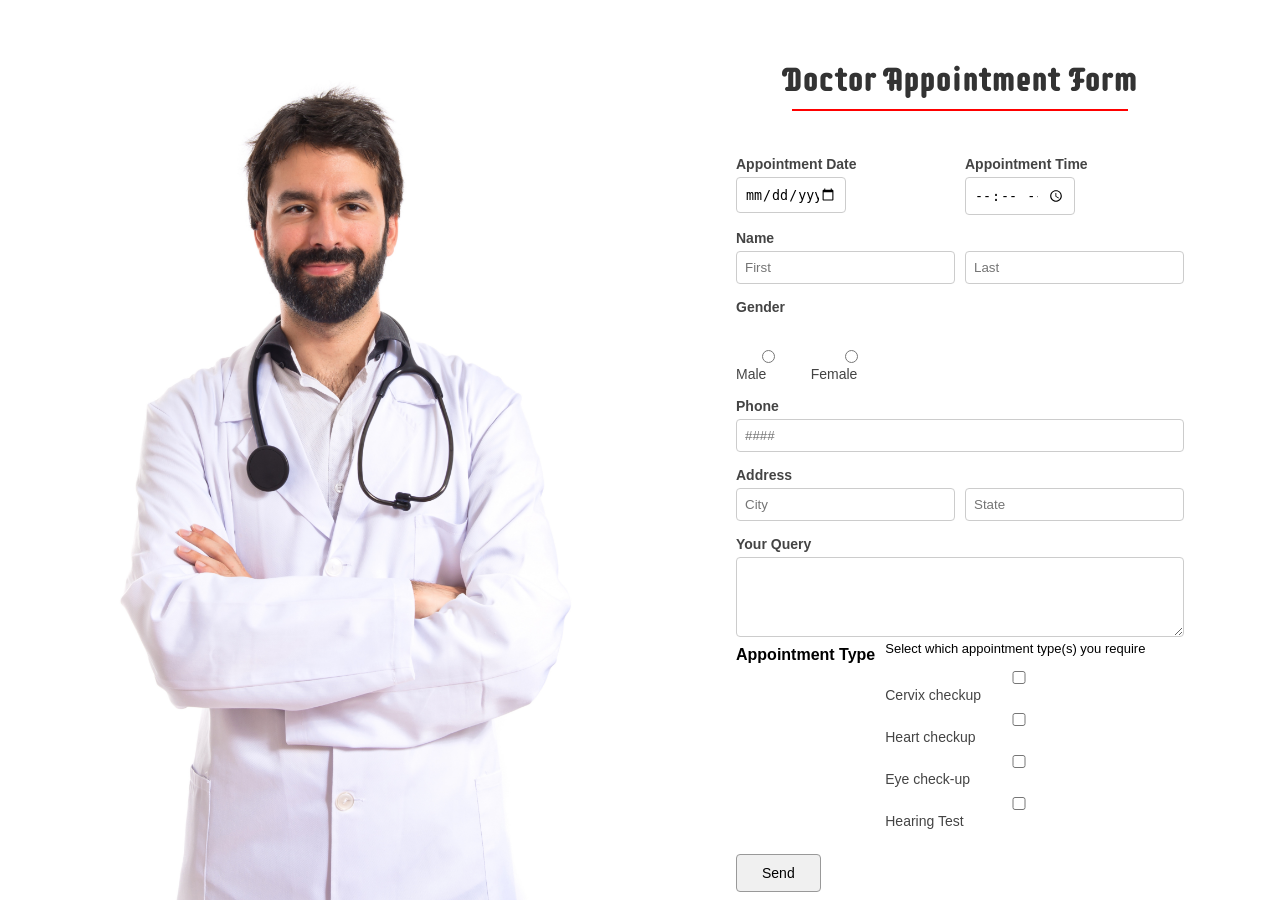
<file: task-2/index.html>
<!DOCTYPE html>
<html lang="en">
<head>
    <meta charset="UTF-8">
    <meta name="viewport" content="width=device-width, initial-scale=1.0">
    <title>Doctor Appointment Form</title>
    <link rel="preconnect" href="https://fonts.googleapis.com">
<link rel="preconnect" href="https://fonts.gstatic.com" crossorigin>
<link href="https://fonts.googleapis.com/css2?family=Supermercado+One&display=swap" rel="stylesheet">
    <link rel="stylesheet" href="style.css">
</head>
<body>

<div class="container">
    <div class="left">
        <img src="/task-2/doctor-with-his-arms-crossed-white-background.jpg" alt="Doctor with arms crossed">
    </div>

    <div class="right">
        <h1 class="fonts">Doctor Appointment Form</h1>
        <hr>
        
        <form action="#" method="post">
            <div class="row">
                <div style="width: 50%;">
                    <label for="app-date">Appointment Date</label>
                    <input type="date" id="app-date" name="appointment_date">
                </div>
                <div style="width: 50%;">
                    <label for="app-time">Appointment Time</label>
                    <input type="time" id="app-time" name="appointment_time">
                </div>
            </div>

            <label for="name">Name</label>
            <div class="row">
                <input type="text" id="fname" name="firstname" placeholder="First">
                <input type="text" id="lname" name="lastname" placeholder="Last">
            </div>

            <label>Gender</label>
            <div class="checkbox-group">
                <label><input type="radio" name="gender" value="male"> Male</label>
                <label><input type="radio" name="gender" value="female"> Female</label>
            </div>

            <label for="phone">Phone</label>
            <input type="tel" id="phone" name="phone" placeholder="####">

            <label for="address">Address</label>
            <div class="row">
                <input type="text" id="city" name="city" placeholder="City">
                <input type="text" id="state" name="state" placeholder="State">
            </div>

            <label for="query">Your Query</label>
            <textarea id="query" name="query"></textarea>

            <div class="appointment-type-label">
                <span>Appointment Type</span>
                <div class="checkboxes">
                    <p style="margin: 0 0 5px 0; font-size: 13px;">Select which appointment type(s) you require</p>
                    <label><input type="checkbox" name="type" value="cervix"> Cervix checkup</label>
                    <label><input type="checkbox" name="type" value="heart"> Heart checkup</label>
                    <label><input type="checkbox" name="type" value="eye"> Eye check-up</label>
                    <label><input type="checkbox" name="type" value="hearing"> Hearing Test</label>
                </div>
            </div>

            <button type="submit">Send</button>
        </form>
    </div>
</div>

</body>
</html>
</file>
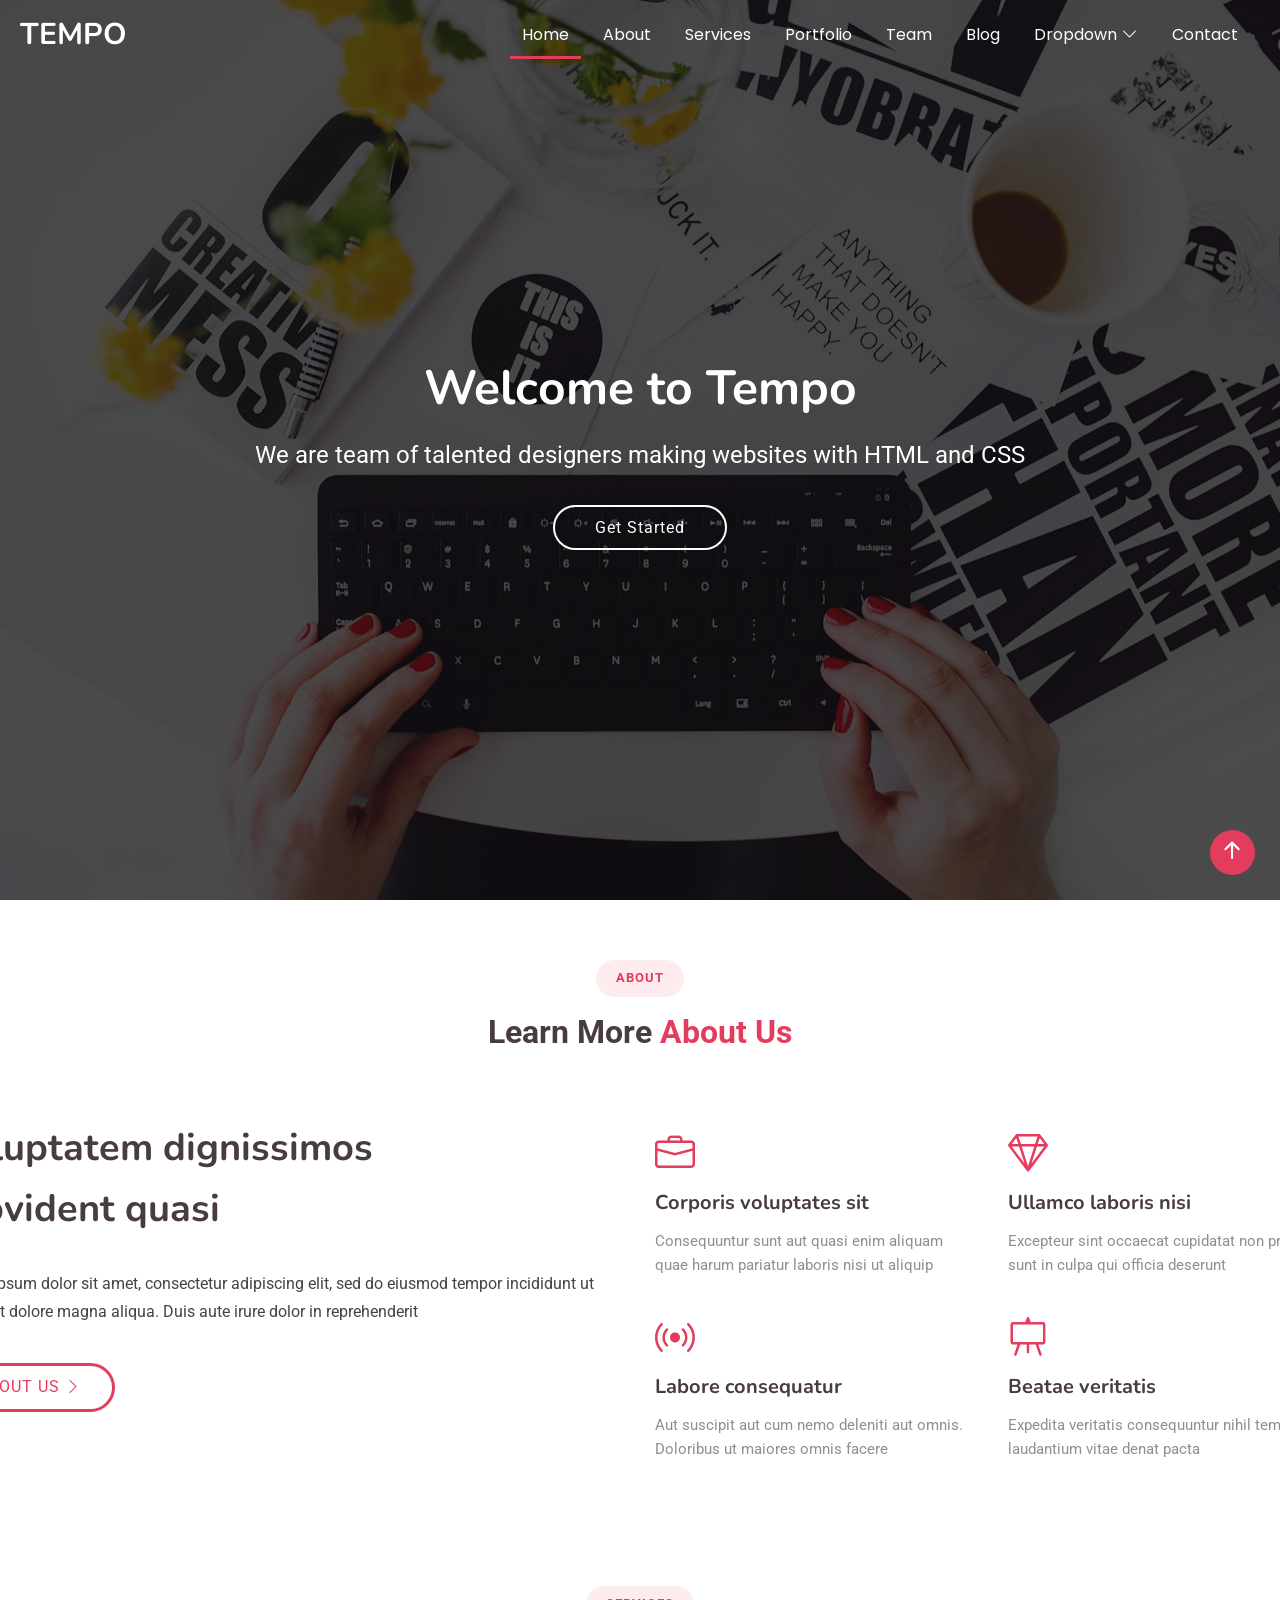
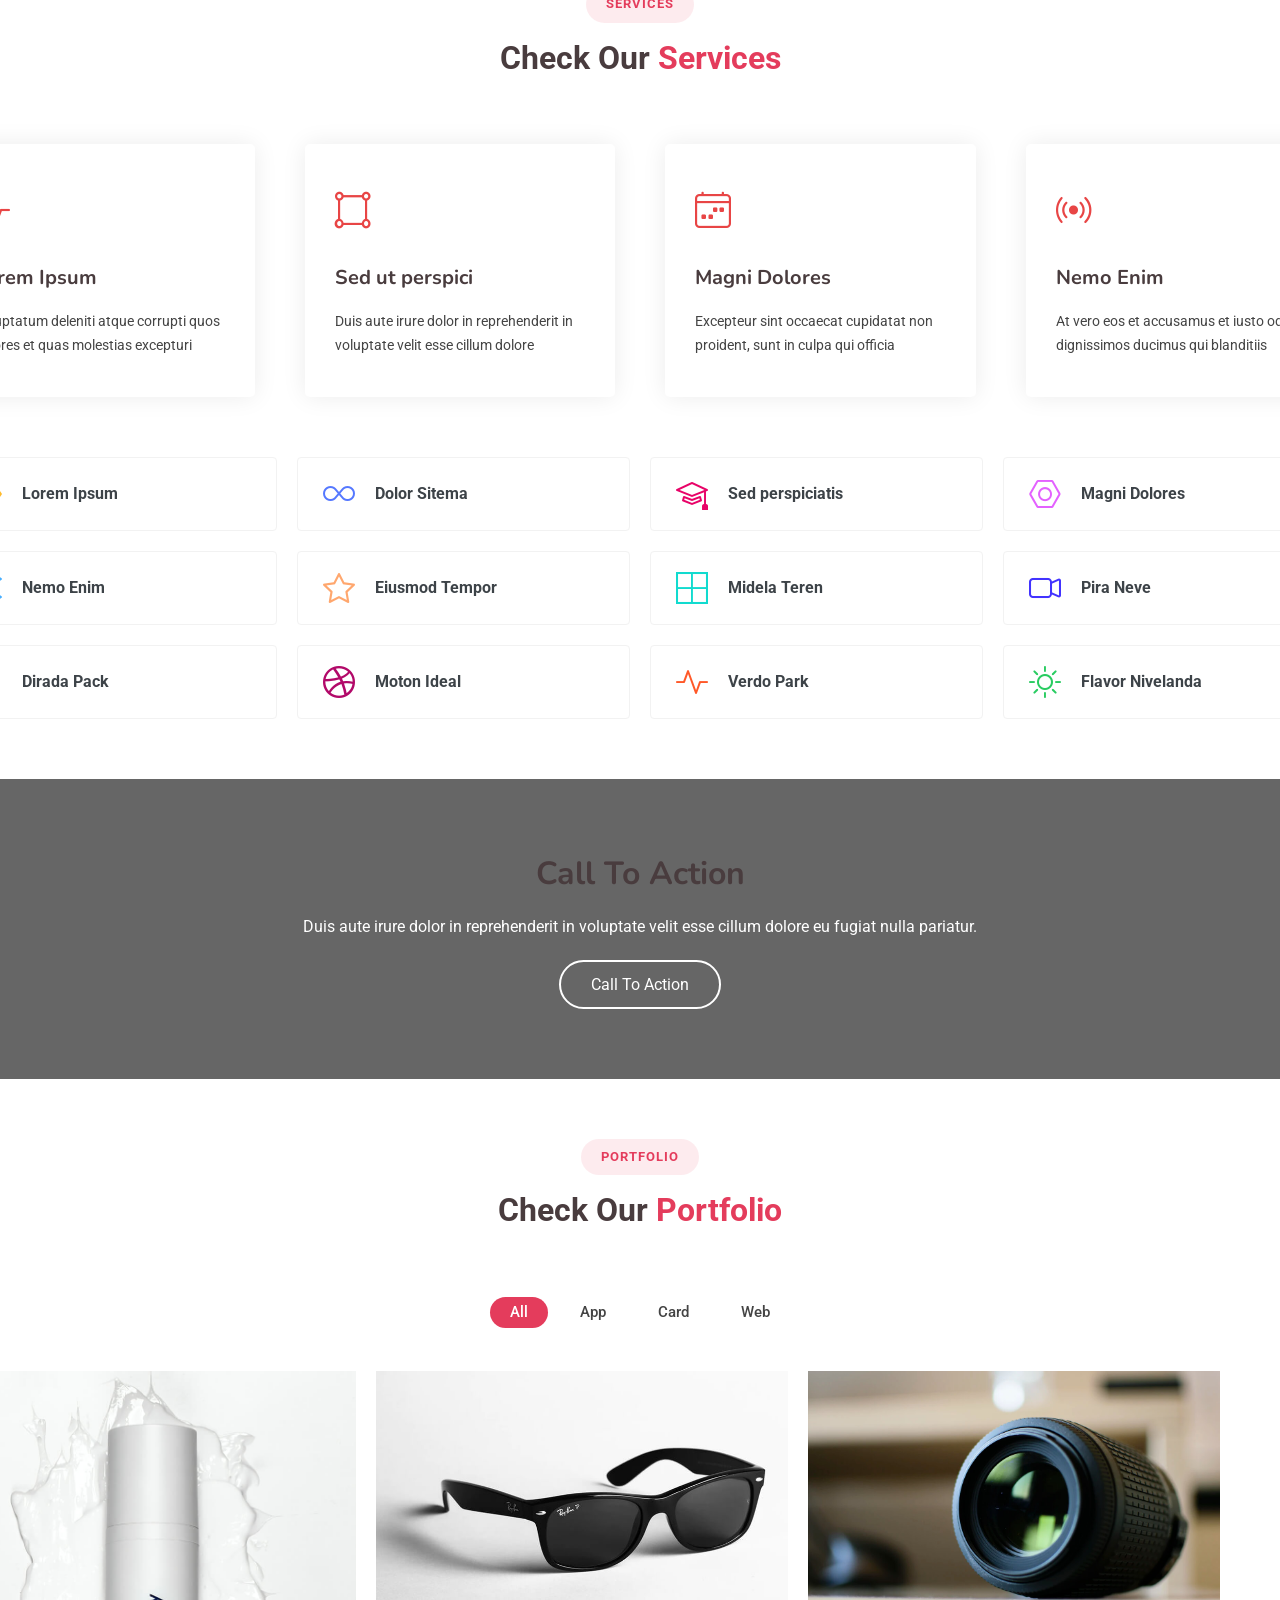
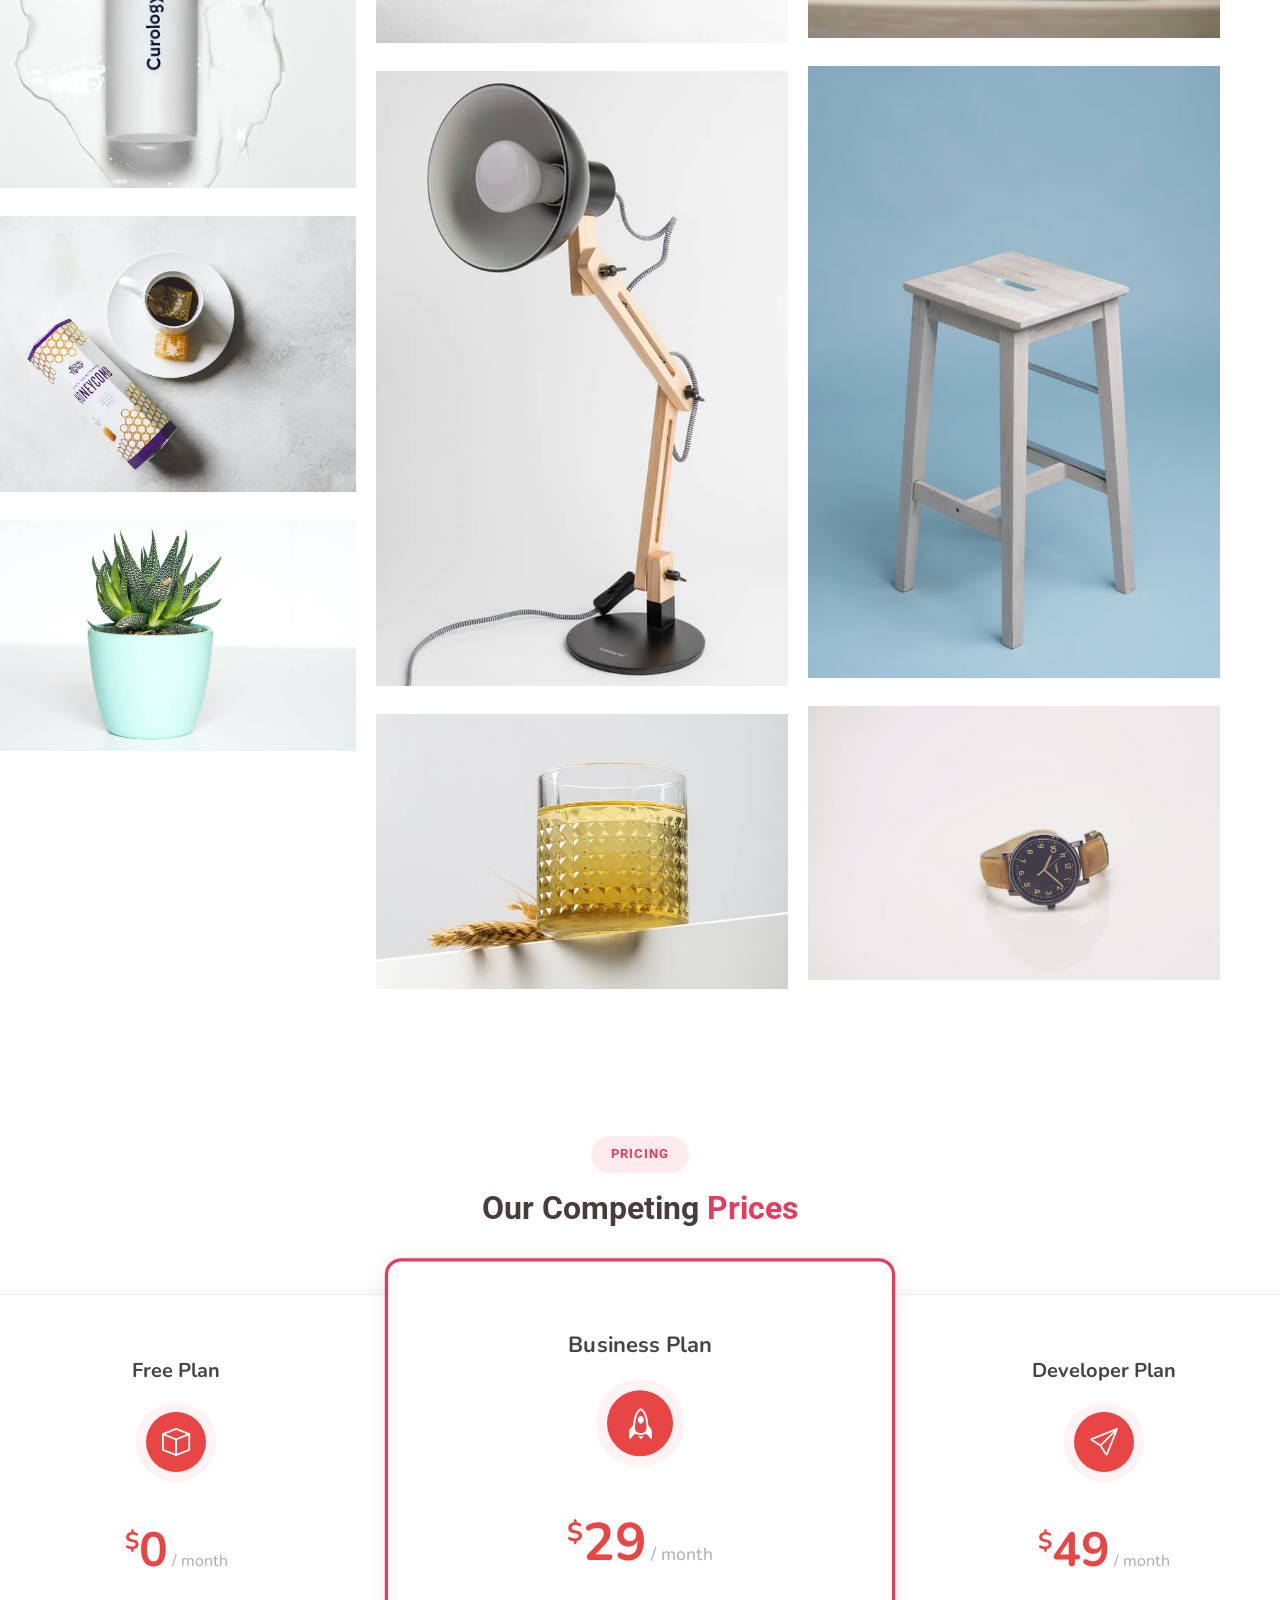
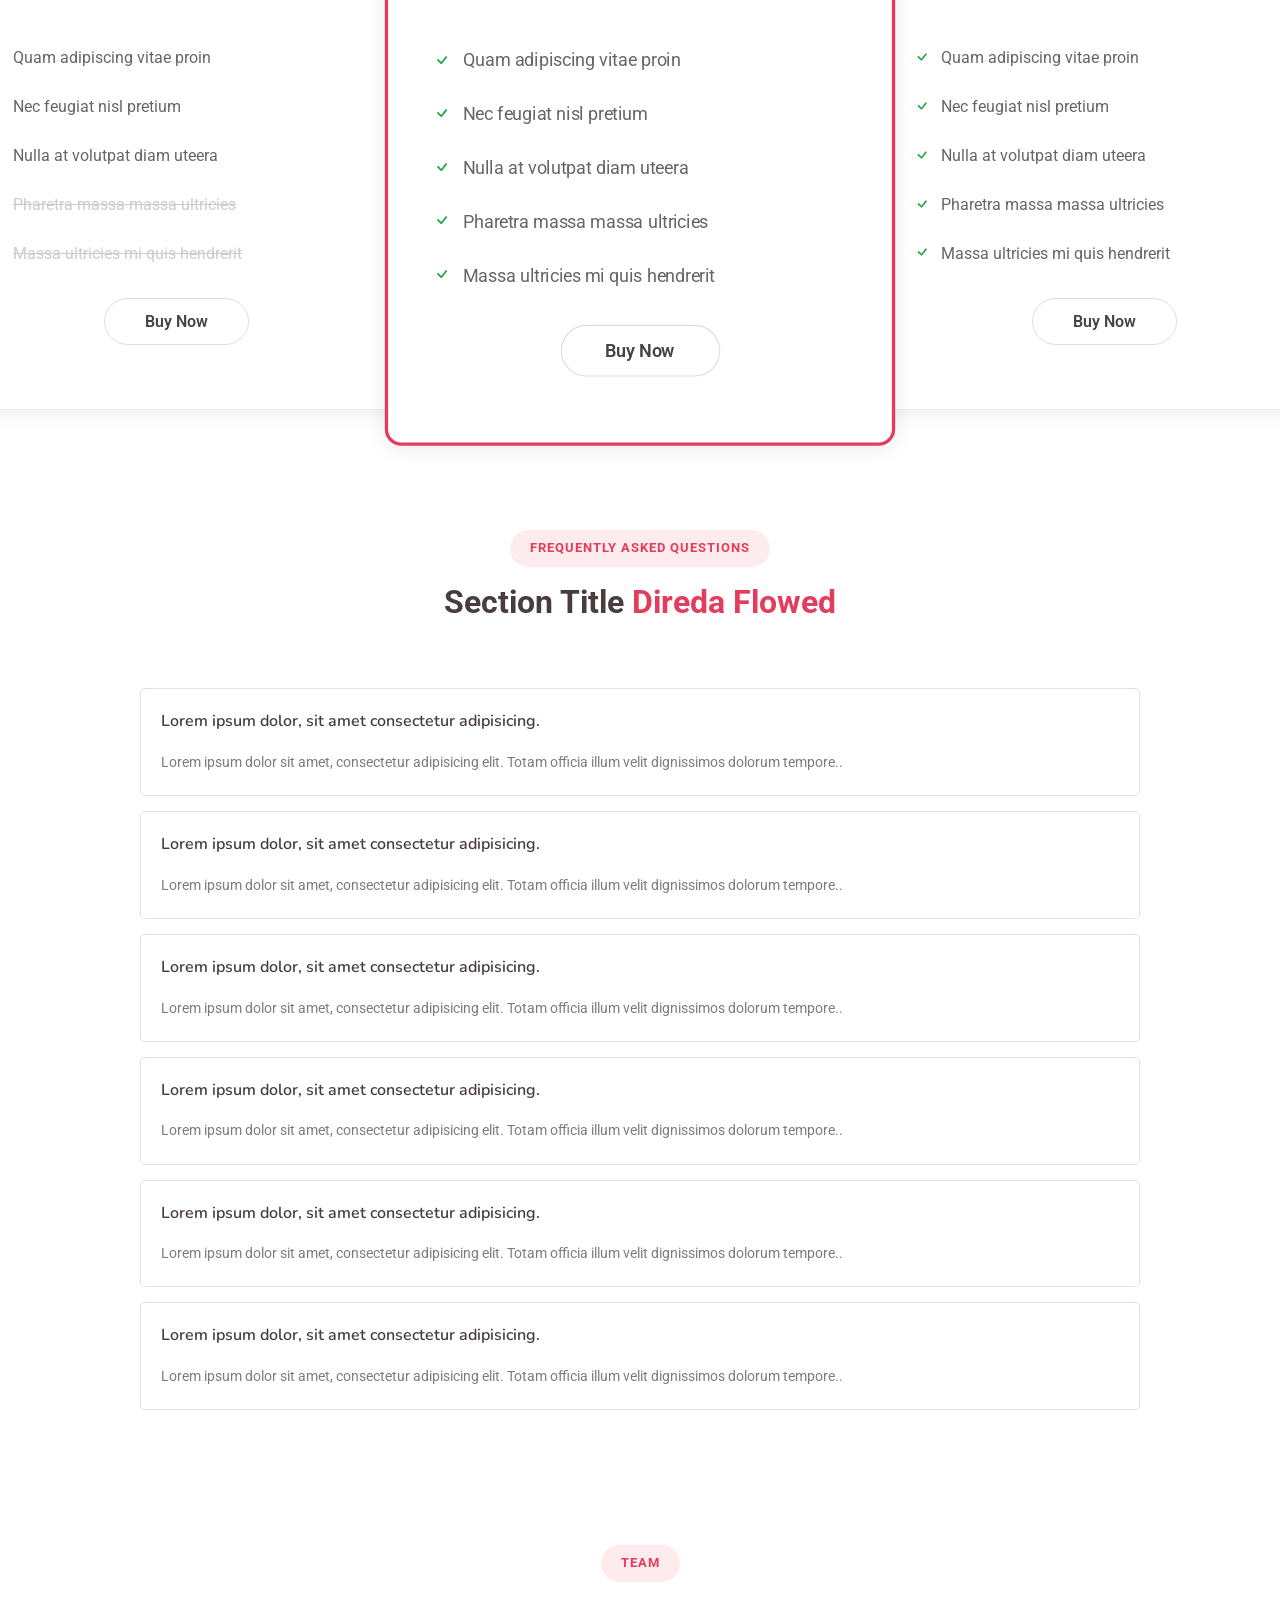
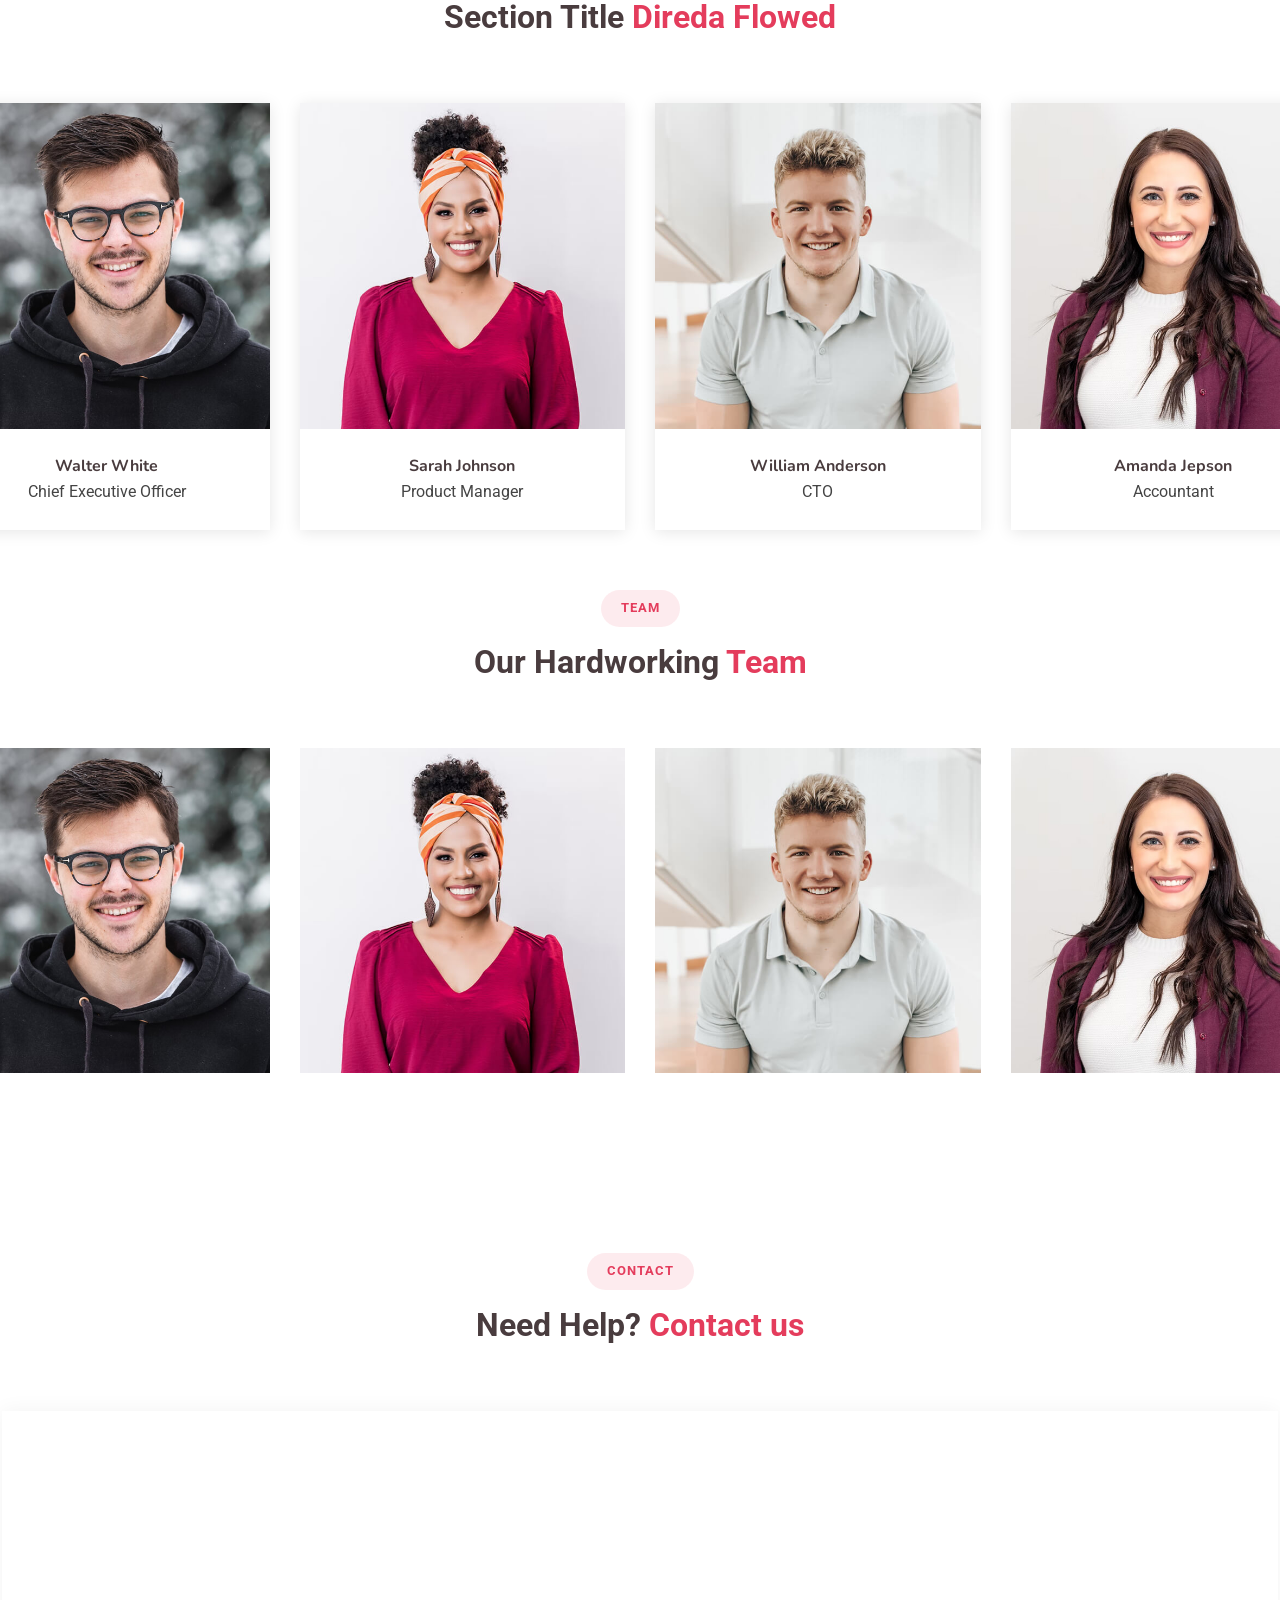
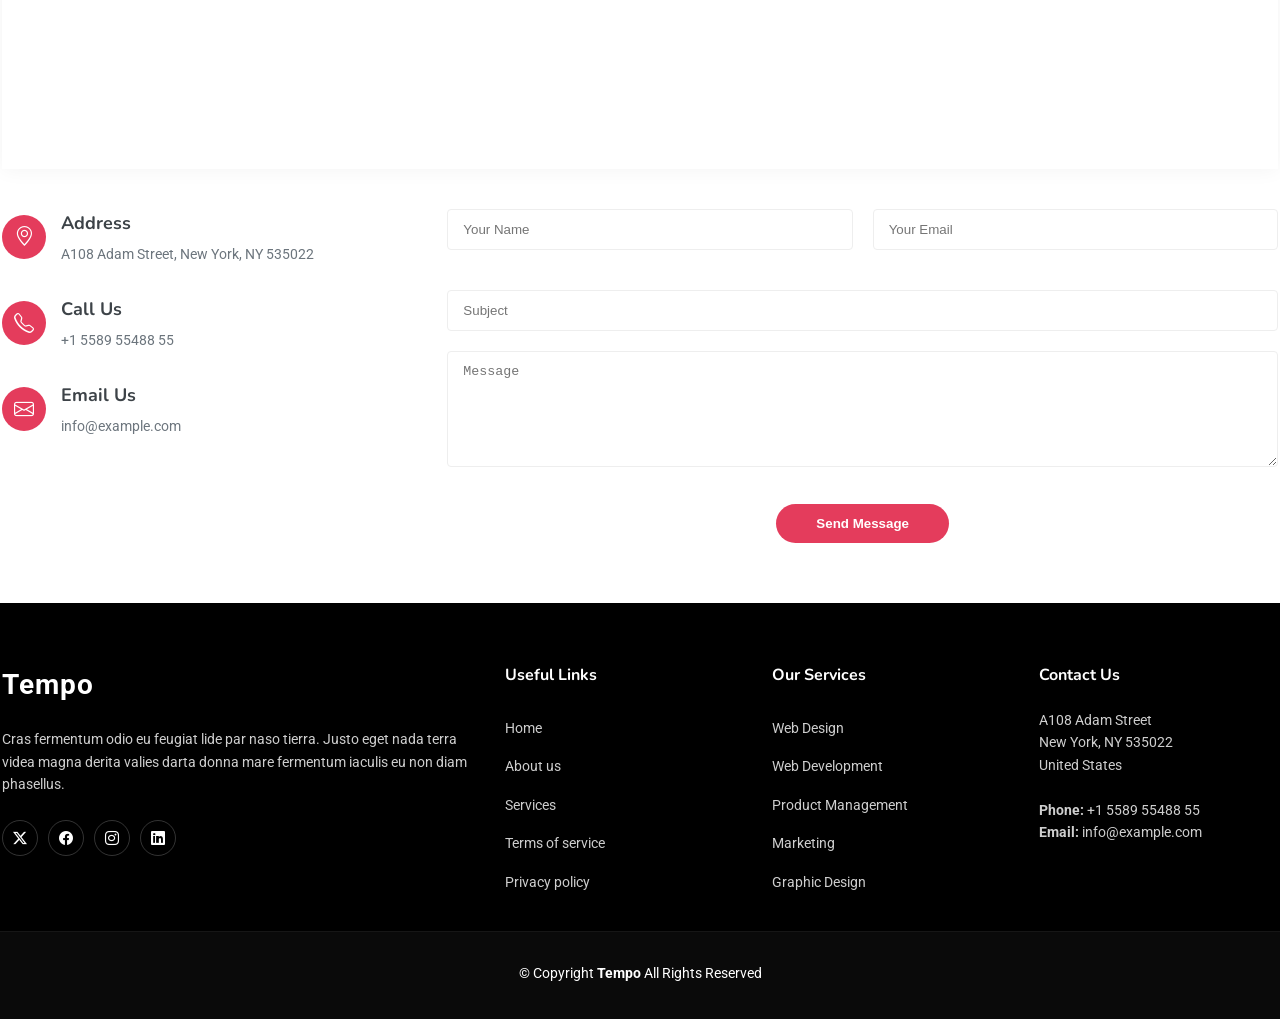
<file: Task3/index.html>
<!DOCTYPE html>
<html lang="en">

<head>
  <meta charset="utf-8">
  <meta name="viewport" content="width=device-width, initial-scale=1.0">
  <title>Tempo - FrontEnd Project</title>
  <meta name="keywords" content="">
  <link href="images/favicon.png" rel="icon">
  <link href="images/apple-touch-icon.png" rel="apple-touch-icon">
  <link rel="stylesheet" href="https://cdn.jsdelivr.net/npm/bootstrap-icons@1.11.3/font/bootstrap-icons.min.css">
  <link href="https://fonts.googleapis.com/css2?family=Roboto:ital,wght@0,100;0,300;0,400;0,500;0,700;0,900;1,100;1,300;1,400;1,500;1,700;1,900&family=Poppins:ital,wght@0,100;0,200;0,300;0,400;0,500;0,600;0,700;0,800;0,900;1,100;1,200;1,300;1,400;1,500;1,600;1,700;1,800;1,900&family=Nunito:ital,wght@0,200;0,300;0,400;0,500;0,600;0,700;0,800;0,900;1,200;1,300;1,400;1,500;1,600;1,700;1,800;1,900&display=swap" rel="stylesheet">
  <link href="style.css" rel="stylesheet">
</head>

<body>

  <!-- Scroll To Top Button -->
  <a href="#" id="scroll-top" class="scroll-top d-flex align-items-center justify-content-center active">
    <i class="bi bi-arrow-up-short"></i>
  </a>

  <!-- Header & Navigation -->
  <header id="header" class="site-header">
    <div class="nav-wrapper">
      <a href="index.html" class="brand-logo">
        <h1>Tempo</h1>
      </a>

      <nav class="primary-nav">
        <ul>
          <li><a href="#hero" class="active">Home</a></li>
          <li><a href="#about">About</a></li>
          <li><a href="#services">Services</a></li>
          <li><a href="#portfolio">Portfolio</a></li>
          <li><a href="#team">Team</a></li>
          <li><a href="#">Blog</a></li>
          <li class="has-dropdown">
            <a href="#">Dropdown <i class="bi bi-chevron-down nav-chevron"></i></a>
            <ul class="nav-dropdown">
              <li><a href="#">Dropdown 1</a></li>
              <li class="has-dropdown">
                <a href="#">Deep Dropdown <i class="bi bi-chevron-down"></i></a>
                <ul class="nav-dropdown">
                  <li><a href="#">Deep Dropdown 1</a></li>
                  <li><a href="#">Deep Dropdown 2</a></li>
                  <li><a href="#">Deep Dropdown 3</a></li>
                  <li><a href="#">Deep Dropdown 4</a></li>
                  <li><a href="#">Deep Dropdown 5</a></li>
                </ul>
              </li>
              <li><a href="#">Dropdown 2</a></li>
              <li><a href="#">Dropdown 3</a></li>
              <li><a href="#">Dropdown 4</a></li>
            </ul>
          </li>
          <li><a href="#contact">Contact</a></li>
        </ul>
      </nav>
    </div>
  </header>

  <main class="site-main">

    <!-- Hero Section -->
    <section id="hero" class="hero dark-background">
      <img src="images/hero-bg.jpg" alt="Hero Background">
      <div class="hero-overlay"></div>
      <div class="container">
        <div class="hero-content">
          <h2>Welcome to Tempo</h2>
          <p>We are team of talented designers making websites with HTML and CSS</p>
          <a href="#about" class="btn btn-primary">Get Started</a>
        </div>
      </div>
    </section>

    <!-- About Section -->
    <section id="about" class="about section">
      <div class="container">
        <div class="section-title">
          <h2>About</h2>
          <p><span>Learn More</span> <span class="accent">About Us</span></p>
        </div>

        <div class="about-content">
          <div class="about-text">
            <h3>Voluptatem dignissimos <br> provident quasi</h3>
            <p>Lorem ipsum dolor sit amet, consectetur adipiscing elit, sed do eiusmod tempor incididunt ut labore et dolore magna aliqua. Duis aute irure dolor in reprehenderit</p>
            <a href="#" class="btn btn-outline">ABOUT US <i class="bi bi-chevron-right btn-icon"></i></a>
          </div>

          <div class="about-boxes">
            <div class="feature-box">
              <i class="bi bi-briefcase box-icon"></i>
              <h4>Corporis voluptates sit</h4>
              <p>Consequuntur sunt aut quasi enim aliquam quae harum pariatur laboris nisi ut aliquip</p>
            </div>

            <div class="feature-box">
              <i class="bi bi-gem box-icon"></i>
              <h4>Ullamco laboris nisi</h4>
              <p>Excepteur sint occaecat cupidatat non proident, sunt in culpa qui officia deserunt</p>
            </div>

            <div class="feature-box">
              <i class="bi bi-broadcast box-icon"></i>
              <h4>Labore consequatur</h4>
              <p>Aut suscipit aut cum nemo deleniti aut omnis. Doloribus ut maiores omnis facere</p>
            </div>

            <div class="feature-box">
              <i class="bi bi-easel box-icon"></i>
              <h4>Beatae veritatis</h4>
              <p>Expedita veritatis consequuntur nihil tempore laudantium vitae denat pacta</p>
            </div>
          </div>
        </div>
      </div>
    </section>

    <!-- Services Section -->
    <section id="services" class="services section">
      <div class="container">
        <div class="section-title">
          <h2>SERVICES</h2>
          <p><span>Check Our</span> <span class="accent">Services</span></p>
        </div>

        <div class="services-grid">
          <div class="service-card">
            <div class="service-icon"><i class="bi bi-activity"></i></div>
            <h4>Lorem Ipsum</h4>
            <p>Voluptatum deleniti atque corrupti quos dolores et quas molestias excepturi</p>
          </div>

          <div class="service-card">
            <div class="service-icon"><i class="bi bi-bounding-box-circles"></i></div>
            <h4>Sed ut perspici</h4>
            <p>Duis aute irure dolor in reprehenderit in voluptate velit esse cillum dolore</p>
          </div>

          <div class="service-card">
            <div class="service-icon"><i class="bi bi-calendar4-week"></i></div>
            <h4>Magni Dolores</h4>
            <p>Excepteur sint occaecat cupidatat non proident, sunt in culpa qui officia</p>
          </div>

          <div class="service-card">
            <div class="service-icon"><i class="bi bi-broadcast"></i></div>
            <h4>Nemo Enim</h4>
            <p>At vero eos et accusamus et iusto odio dignissimos ducimus qui blanditiis</p>
          </div>
        </div>

        <div class="services-list-grid">
          <div class="services-list-item"><i class="bi bi-eye icon-yellow"></i> <span>Lorem Ipsum</span></div>
          <div class="services-list-item"><i class="bi bi-infinity icon-blue"></i> <span>Dolor Sitema</span></div>
          <div class="services-list-item"><i class="bi bi-mortarboard icon-pink"></i> <span>Sed perspiciatis</span></div>
          <div class="services-list-item"><i class="bi bi-nut icon-purple"></i> <span>Magni Dolores</span></div>
          <div class="services-list-item"><i class="bi bi-shuffle icon-light-blue"></i> <span>Nemo Enim</span></div>
          <div class="services-list-item"><i class="bi bi-star icon-orange"></i> <span>Eiusmod Tempor</span></div>
          <div class="services-list-item"><i class="bi bi-border-all icon-teal"></i> <span>Midela Teren</span></div>
          <div class="services-list-item"><i class="bi bi-camera-video icon-indigo"></i> <span>Pira Neve</span></div>
          <div class="services-list-item"><i class="bi bi-command icon-brown"></i> <span>Dirada Pack</span></div>
          <div class="services-list-item"><i class="bi bi-dribbble icon-dark-pink"></i> <span>Moton Ideal</span></div>
          <div class="services-list-item"><i class="bi bi-activity icon-red-orange"></i> <span>Verdo Park</span></div>
          <div class="services-list-item"><i class="bi bi-brightness-high icon-green"></i> <span>Flavor Nivelanda</span></div>
        </div>
      </div>
    </section>

    <!-- Call To Action Section -->
    <section class="cta">
      <div class="cta-overlay"></div>
      <div class="cta-content">
        <h2>Call To Action</h2>
        <p>Duis aute irure dolor in reprehenderit in voluptate velit esse cillum dolore eu fugiat nulla pariatur.</p>
        <a href="#" class="cta-btn">Call To Action</a>
      </div>
    </section>

    <!-- Portfolio Section -->
    <section id="portfolio" class="portfolio section">
      <div class="container">
        <div class="section-title">
          <h2>Portfolio</h2>
          <p><span>Check Our</span> <span class="accent">Portfolio</span></p>
        </div>

        <ul class="portfolio-filters">
          <li class="filter-active">All</li>
          <li>App</li>
          <li>Card</li>
          <li>Web</li>
        </ul>

        <div class="portfolio-grid">
          <div class="portfolio-item">
            <img src="images/masonry-portfolio-1.jpg" alt="App 1">
            <div class="portfolio-overlay">
              <h4>App 1</h4>
              <p>Lorem ipsum, dolor sit</p>
            </div>
          </div>

          <div class="portfolio-item">
            <img src="images/masonry-portfolio-2.jpg" alt="Product 1">
            <div class="portfolio-overlay">
              <h4>Product 1</h4>
              <p>Lorem ipsum, dolor sit</p>
            </div>
          </div>

          <div class="portfolio-item">
            <img src="images/masonry-portfolio-3.jpg" alt="Branding 1">
            <div class="portfolio-overlay">
              <h4>Branding 1</h4>
              <p>Lorem ipsum, dolor sit</p>
            </div>
          </div>

          <div class="portfolio-item">
            <img src="images/masonry-portfolio-4.jpg" alt="App 2">
            <div class="portfolio-overlay">
              <h4>App 2</h4>
              <p>Lorem ipsum, dolor sit</p>
            </div>
          </div>

          <div class="portfolio-item">
            <img src="images/masonry-portfolio-5.jpg" alt="Product 2">
            <div class="portfolio-overlay">
              <h4>Product 2</h4>
              <p>Lorem ipsum, dolor sit</p>
            </div>
          </div>

          <div class="portfolio-item">
            <img src="images/masonry-portfolio-8.jpg" alt="Branding 2">
            <div class="portfolio-overlay">
              <h4>Branding 2</h4>
              <p>Lorem ipsum, dolor sit</p>
            </div>
          </div>

          <div class="portfolio-item">
            <img src="images/masonry-portfolio-7.jpg" alt="App 3">
            <div class="portfolio-overlay">
              <h4>App 3</h4>
              <p>Lorem ipsum, dolor sit</p>
            </div>
          </div>

          <div class="portfolio-item">
            <img src="images/masonry-portfolio-6.jpg" alt="Product 3">
            <div class="portfolio-overlay">
              <h4>Product 3</h4>
              <p>Lorem ipsum, dolor sit</p>
            </div>
          </div>

          <div class="portfolio-item">
            <img src="images/masonry-portfolio-9.jpg" alt="Branding 3">
            <div class="portfolio-overlay">
              <h4>Branding 3</h4>
              <p>Lorem ipsum, dolor sit</p>
            </div>
          </div>
        </div>
      </div>
    </section>

    <!-- Pricing Section -->
    <section id="pricing" class="pricing section">
      <div class="container">
        <div class="section-title">
          <h2>Pricing</h2>
          <p><span>Our Competing</span> <span class="accent">Prices</span></p>
        </div>

        <div class="pricing-grid">
          <div class="pricing-card">
            <h3>Free Plan</h3>
            <div class="pricing-icon-wrap">
              <i class="bi bi-box"></i>
            </div>
            <h4><sup>$</sup>0<span> / month</span></h4>
            <ul>
              <li><i class="bi bi-check"></i> Quam adipiscing vitae proin</li>
              <li><i class="bi bi-check"></i> Nec feugiat nisl pretium</li>
              <li><i class="bi bi-check"></i> Nulla at volutpat diam uteera</li>
              <li class="unavailable"><i class="bi bi-x"></i> Pharetra massa massa ultricies</li>
              <li class="unavailable"><i class="bi bi-x"></i> Massa ultricies mi quis hendrerit</li>
            </ul>
            <div class="text-center"><a href="#" class="btn-buy">Buy Now</a></div>
          </div>

          <div class="pricing-card featured">
            <h3>Business Plan</h3>
            <div class="pricing-icon-wrap">
              <i class="bi bi-rocket"></i>
            </div>
            <h4><sup>$</sup>29<span> / month</span></h4>
            <ul>
              <li><i class="bi bi-check"></i> Quam adipiscing vitae proin</li>
              <li><i class="bi bi-check"></i> Nec feugiat nisl pretium</li>
              <li><i class="bi bi-check"></i> Nulla at volutpat diam uteera</li>
              <li><i class="bi bi-check"></i> Pharetra massa massa ultricies</li>
              <li><i class="bi bi-check"></i> Massa ultricies mi quis hendrerit</li>
            </ul>
            <div class="text-center"><a href="#" class="btn-buy">Buy Now</a></div>
          </div>

          <div class="pricing-card">
            <h3>Developer Plan</h3>
            <div class="pricing-icon-wrap">
              <i class="bi bi-send"></i>
            </div>
            <h4><sup>$</sup>49<span> / month</span></h4>
            <ul>
              <li><i class="bi bi-check"></i> Quam adipiscing vitae proin</li>
              <li><i class="bi bi-check"></i> Nec feugiat nisl pretium</li>
              <li><i class="bi bi-check"></i> Nulla at volutpat diam uteera</li>
              <li><i class="bi bi-check"></i> Pharetra massa massa ultricies</li>
              <li><i class="bi bi-check"></i> Massa ultricies mi quis hendrerit</li>
            </ul>
            <div class="text-center"><a href="#" class="btn-buy">Buy Now</a></div>
          </div>
        </div>
      </div>
    </section>

    <!-- FAQ Section -->
    <section id="faq" class="faq section">
      <div class="container">
        <div class="section-title">
          <h2>Frequently Asked Questions</h2>
          <p><span>Section Title</span> <span class="accent">Direda Flowed</span></p>
        </div>

        <div class="faq-content">
          <div class="faq-item">
            <h3>Lorem ipsum dolor, sit amet consectetur adipisicing.</h3>
            <p>Lorem ipsum dolor sit amet, consectetur adipisicing elit. Totam officia illum velit dignissimos dolorum tempore..</p>
          </div>

          <div class="faq-item">
            <h3>Lorem ipsum dolor, sit amet consectetur adipisicing.</h3>
            <p>Lorem ipsum dolor sit amet, consectetur adipisicing elit. Totam officia illum velit dignissimos dolorum tempore..</p>
          </div>

          <div class="faq-item">
            <h3>Lorem ipsum dolor, sit amet consectetur adipisicing.</h3>
            <p>Lorem ipsum dolor sit amet, consectetur adipisicing elit. Totam officia illum velit dignissimos dolorum tempore..</p>
          </div>

          <div class="faq-item">
            <h3>Lorem ipsum dolor, sit amet consectetur adipisicing.</h3>
            <p>Lorem ipsum dolor sit amet, consectetur adipisicing elit. Totam officia illum velit dignissimos dolorum tempore..</p>
          </div>

          <div class="faq-item">
            <h3>Lorem ipsum dolor, sit amet consectetur adipisicing.</h3>
            <p>Lorem ipsum dolor sit amet, consectetur adipisicing elit. Totam officia illum velit dignissimos dolorum tempore..</p>
          </div>

          <div class="faq-item">
            <h3>Lorem ipsum dolor, sit amet consectetur adipisicing.</h3>
            <p>Lorem ipsum dolor sit amet, consectetur adipisicing elit. Totam officia illum velit dignissimos dolorum tempore..</p>
          </div>
        </div>
      </div>
    </section>

    <!-- Team Section -->
    <section id="team" class="team section">
      <div class="container">
        <div class="section-title">
          <h2>Team</h2>
          <p><span>Section Title</span> <span class="accent">Direda Flowed</span></p>
        </div>

        <!-- Team Style 1: Slide-up social bar -->
        <div class="team-grid style-1">
          <div class="team-card">
            <div class="member-photo">
              <img src="images/team-1.jpg" alt="Walter White">
              <div class="social-bar">
                <a href="#"><i class="bi bi-twitter-x"></i></a>
                <a href="#"><i class="bi bi-facebook"></i></a>
                <a href="#"><i class="bi bi-instagram"></i></a>
                <a href="#"><i class="bi bi-linkedin"></i></a>
              </div>
            </div>
            <div class="member-details">
              <h4>Walter White</h4>
              <span>Chief Executive Officer</span>
            </div>
          </div>

          <div class="team-card">
            <div class="member-photo">
              <img src="images/team-2.jpg" alt="Sarah Johnson">
              <div class="social-bar">
                <a href="#"><i class="bi bi-twitter-x"></i></a>
                <a href="#"><i class="bi bi-facebook"></i></a>
                <a href="#"><i class="bi bi-instagram"></i></a>
                <a href="#"><i class="bi bi-linkedin"></i></a>
              </div>
            </div>
            <div class="member-details">
              <h4>Sarah Johnson</h4>
              <span>Product Manager</span>
            </div>
          </div>

          <div class="team-card">
            <div class="member-photo">
              <img src="images/team-3.jpg" alt="William Anderson">
              <div class="social-bar">
                <a href="#"><i class="bi bi-twitter-x"></i></a>
                <a href="#"><i class="bi bi-facebook"></i></a>
                <a href="#"><i class="bi bi-instagram"></i></a>
                <a href="#"><i class="bi bi-linkedin"></i></a>
              </div>
            </div>
            <div class="member-details">
              <h4>William Anderson</h4>
              <span>CTO</span>
            </div>
          </div>

          <div class="team-card">
            <div class="member-photo">
              <img src="images/team-4.jpg" alt="Amanda Jepson">
              <div class="social-bar">
                <a href="#"><i class="bi bi-twitter-x"></i></a>
                <a href="#"><i class="bi bi-facebook"></i></a>
                <a href="#"><i class="bi bi-instagram"></i></a>
                <a href="#"><i class="bi bi-linkedin"></i></a>
              </div>
            </div>
            <div class="member-details">
              <h4>Amanda Jepson</h4>
              <span>Accountant</span>
            </div>
          </div>
        </div>

        <div class="section-title">
          <h2>Team</h2>
          <p><span>Our Hardworking</span> <span class="accent">Team</span></p>
        </div>

        <!-- Team Style 2: Full overlay on hover -->
        <div class="team-grid style-2">
          <div class="team-card">
            <div class="member-photo">
              <img src="images/team-1.jpg" alt="Walter White">
              <div class="member-overlay">
                <div class="overlay-info">
                  <h4>Walter White</h4>
                  <span>Chief Executive Officer</span>
                  <div class="social-links">
                    <a href="#"><i class="bi bi-twitter-x"></i></a>
                    <a href="#"><i class="bi bi-facebook"></i></a>
                    <a href="#"><i class="bi bi-instagram"></i></a>
                    <a href="#"><i class="bi bi-linkedin"></i></a>
                  </div>
                </div>
              </div>
            </div>
          </div>

          <div class="team-card">
            <div class="member-photo">
              <img src="images/team-2.jpg" alt="Sarah Johnson">
              <div class="member-overlay">
                <div class="overlay-info">
                  <h4>Sarah Johnson</h4>
                  <span>Product Manager</span>
                  <div class="social-links">
                    <a href="#"><i class="bi bi-twitter-x"></i></a>
                    <a href="#"><i class="bi bi-facebook"></i></a>
                    <a href="#"><i class="bi bi-instagram"></i></a>
                    <a href="#"><i class="bi bi-linkedin"></i></a>
                  </div>
                </div>
              </div>
            </div>
          </div>

          <div class="team-card">
            <div class="member-photo">
              <img src="images/team-3.jpg" alt="William Anderson">
              <div class="member-overlay">
                <div class="overlay-info">
                  <h4>William Anderson</h4>
                  <span>CTO</span>
                  <div class="social-links">
                    <a href="#"><i class="bi bi-twitter-x"></i></a>
                    <a href="#"><i class="bi bi-facebook"></i></a>
                    <a href="#"><i class="bi bi-instagram"></i></a>
                    <a href="#"><i class="bi bi-linkedin"></i></a>
                  </div>
                </div>
              </div>
            </div>
          </div>

          <div class="team-card">
            <div class="member-photo">
              <img src="images/team-4.jpg" alt="Amanda Jepson">
              <div class="member-overlay">
                <div class="overlay-info">
                  <h4>Amanda Jepson</h4>
                  <span>Accountant</span>
                  <div class="social-links">
                    <a href="#"><i class="bi bi-twitter-x"></i></a>
                    <a href="#"><i class="bi bi-facebook"></i></a>
                    <a href="#"><i class="bi bi-instagram"></i></a>
                    <a href="#"><i class="bi bi-linkedin"></i></a>
                  </div>
                </div>
              </div>
            </div>
          </div>
        </div>

      </div>
    </section>

    <!-- Contact Section -->
    <section id="contact" class="contact section">
      <div class="container">
        <div class="section-title">
          <h2>Contact</h2>
          <p><span>Need Help?</span> <span class="accent">Contact us</span></p>
        </div>

        <div class="contact-content">
          <div class="contact-map">
            <iframe
              style="border:0; width: 100%; height: 350px;"
              src="https://www.google.com/maps/embed?pb=!1m18!1m12!1m3!1d3024.2219901290355!2d-74.00369368400567!3d40.71312937933185!2m3!1f0!2f0!3f0!3m2!1i1024!2i768!4f13.1!3m3!1m2!1s0x89c25a47df06b185%3A0xc88184715dccd7ec!2sNewark%2C%20NJ!5e0!3m2!1sen!2sus!4v1648710323334!5m2!1sen!2sus"
              allowfullscreen="" loading="lazy"></iframe>
          </div>

          <div class="contact-info-form">
            <div class="contact-info">
              <div class="contact-info-item">
                <div class="contact-info-icon"><i class="bi bi-geo-alt"></i></div>
                <div class="contact-info-text">
                  <h3>Address</h3>
                  <p>A108 Adam Street, New York, NY 535022</p>
                </div>
              </div>

              <div class="contact-info-item">
                <div class="contact-info-icon"><i class="bi bi-telephone"></i></div>
                <div class="contact-info-text">
                  <h3>Call Us</h3>
                  <p>+1 5589 55488 55</p>
                </div>
              </div>

              <div class="contact-info-item">
                <div class="contact-info-icon"><i class="bi bi-envelope"></i></div>
                <div class="contact-info-text">
                  <h3>Email Us</h3>
                  <p>info@example.com</p>
                </div>
              </div>
            </div>

            <form action="#" method="post" class="contact-form">
              <div class="form-row">
                <input type="text" name="name" placeholder="Your Name" required>
                <input type="email" name="email" placeholder="Your Email" required>
              </div>

              <input type="text" name="subject" placeholder="Subject" required>
              <textarea name="message" rows="6" placeholder="Message" required></textarea>

              <div class="form-submit">
                <button type="submit">Send Message</button>
              </div>
            </form>
          </div>
        </div>
      </div>
    </section>

  </main>

  <!-- Footer -->
  <footer id="footer" class="site-footer">
    <div class="footer-top">
      <div class="container">
        <div class="footer-grid">

          <div class="footer-about">
            <a href="index.html" class="brand-logo">Tempo</a>
            <p>Cras fermentum odio eu feugiat lide par naso tierra. Justo eget nada terra videa magna derita valies darta donna mare fermentum iaculis eu non diam phasellus.</p>
            <div class="social-links">
              <a href="#"><i class="bi bi-twitter-x"></i></a>
              <a href="#"><i class="bi bi-facebook"></i></a>
              <a href="#"><i class="bi bi-instagram"></i></a>
              <a href="#"><i class="bi bi-linkedin"></i></a>
            </div>
          </div>

          <div class="footer-links">
            <h4>Useful Links</h4>
            <ul>
              <li><a href="#">Home</a></li>
              <li><a href="#">About us</a></li>
              <li><a href="#">Services</a></li>
              <li><a href="#">Terms of service</a></li>
              <li><a href="#">Privacy policy</a></li>
            </ul>
          </div>

          <div class="footer-links">
            <h4>Our Services</h4>
            <ul>
              <li><a href="#">Web Design</a></li>
              <li><a href="#">Web Development</a></li>
              <li><a href="#">Product Management</a></li>
              <li><a href="#">Marketing</a></li>
              <li><a href="#">Graphic Design</a></li>
            </ul>
          </div>

          <div class="footer-contact">
            <h4>Contact Us</h4>
            <p>A108 Adam Street <br> New York, NY 535022 <br> United States</p><br>
            <p><strong>Phone:</strong> +1 5589 55488 55</p>
            <p><strong>Email:</strong> info@example.com</p>
          </div>

        </div>
      </div>
    </div>

    <div class="footer-bottom">
      <div class="container">
        <p>© Copyright <strong>Tempo</strong> All Rights Reserved</p>
      </div>
    </div>
  </footer>

  <script>
    window.addEventListener("scroll", function () {
      const header = document.getElementById("header");
      header.classList.toggle("scrolled", window.scrollY > 50);
    });
  </script>

</body>
</html>
</file>
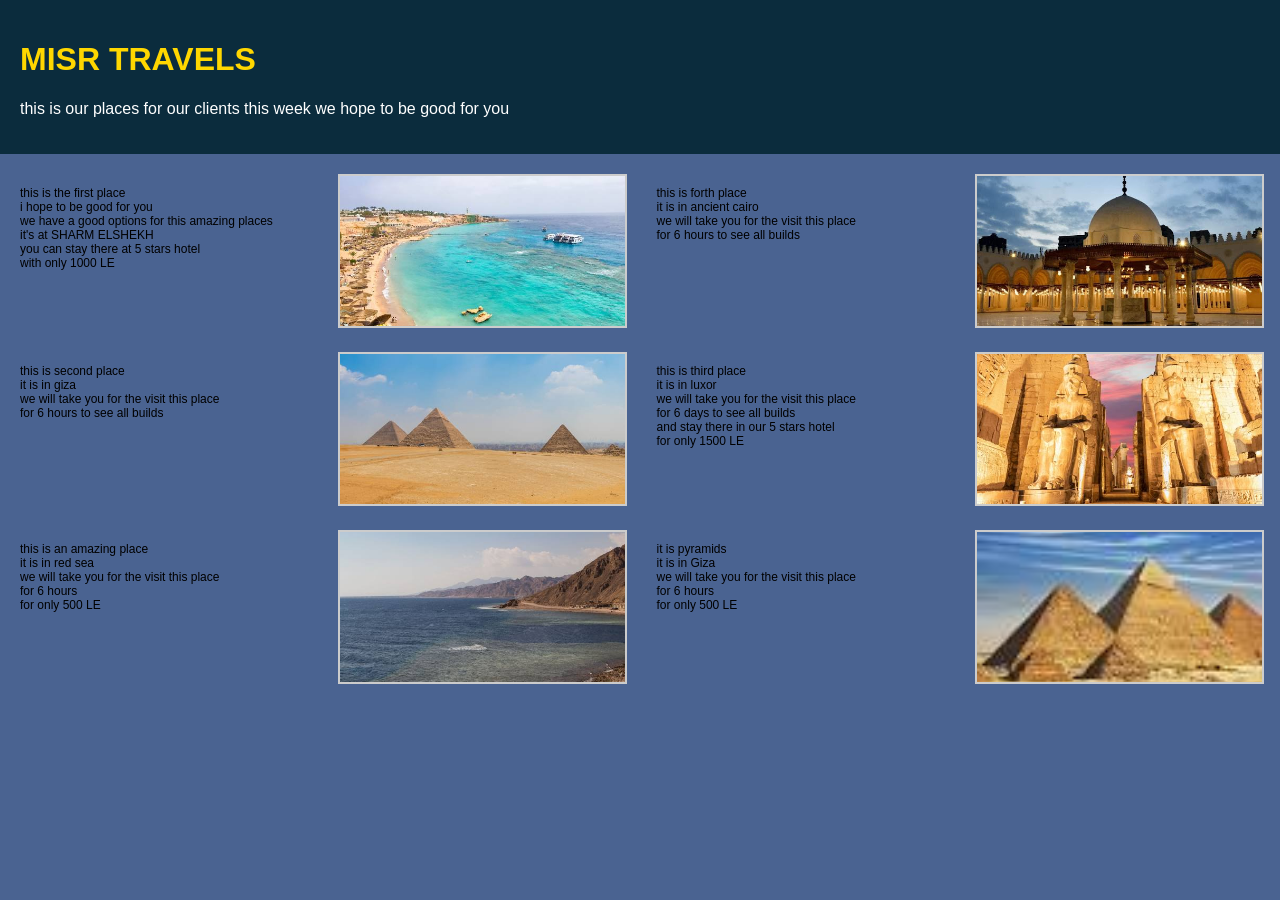
<file: TASK-1/task_misr-travels.html>
<!DOCTYPE html>
<html lang="en">
<head>
    <meta charset="UTF-8">
    <title>Misr Travels</title>
    <link rel="stylesheet" href="/TASK-1/style.css">
</head>
<body>

    <header>
        <h1>MISR TRAVELS</h1>
        <p>this is our places for our clients this week we hope to be good for you</p>
    </header>

    <section class="container">

        <!-- Row 1 -->
        <div class="row">
            <div class="text">
                <p>
                    this is the first place <br>
                    i hope to be good for you <br>
                    we have a good options for this amazing places <br>
                    it's at SHARM ELSHEKH <br>
                    you can stay there at 5 stars hotel <br>
                    with only 1000 LE
                </p>
            </div>
            <div class="image">
                <img src="/TASK-1/images/sharm.jfif" alt="">
            </div>

            <div class="text">
                <p>
                    this is forth place <br>
                    it is in ancient cairo <br>
                    we will take you for the visit this place <br>
                    for 6 hours to see all builds
                </p>
            </div>
            <div class="image">
                <img src="/TASK-1/images/ancientcairo.jpg" alt="">
            </div>
        </div>

        <!-- Row 2 -->
        <div class="row">
            <div class="text">
                <p>
                    this is second place <br>
                    it is in giza <br>
                    we will take you for the visit this place <br>
                    for 6 hours to see all builds
                </p>
            </div>
            <div class="image">
                <img src="/TASK-1/images/giza.jfif" alt="">
            </div>

            <div class="text">
                <p>
                    this is third place <br>
                    it is in luxor <br>
                    we will take you for the visit this place <br>
                    for 6 days to see all builds <br>
                    and stay there in our 5 stars hotel <br>
                    for only 1500 LE
                </p>
            </div>
            <div class="image">
                <img src="images/luxor.jfif" alt="">
            </div>
        </div>

        <!-- Row 3 -->
        <div class="row">
            <div class="text">
                <p>
                    this is an amazing place <br>
                    it is in red sea <br>
                    we will take you for the visit this place <br>
                    for 6 hours <br>
                    for only 500 LE
                </p>
            </div>
            <div class="image">
                <img src="images/redsea.jfif" alt="">
            </div>

            <div class="text">
                <p>
                    it is pyramids <br>
                    it is in Giza <br>
                    we will take you for the visit this place <br>
                    for 6 hours <br>
                    for only 500 LE
                </p>
            </div>
            <div class="image">
                <img src="images/pyramids.jfif" alt="">
            </div>
        </div>

    </section>

</body>
</html>
</file>
<file: task-2/style.css>
body {
    background-image:url() ;
    margin: 0;
    font-family: Arial, sans-serif;
    background-color: #fff;
}

.container {
    display: flex;
    height: 100vh;
    width: 100%;
}

.left {
    width: 50%;
    height: 100%;
    position: relative;
}

.left img {
    width: 100%;
    height: 100%;
    object-fit: cover; 
    display: block;
}


.right {
    width: 50%;
    padding: 40px;
    box-sizing: border-box; 
    overflow-y: auto; 
}

h1 {
    text-align: center;
    font-family: Georgia, serif;
    color: #333;
    margin-bottom: 10px;
}

hr {
    border: 0;
    border-top: 2px solid red;
    width: 60%;
    margin: 0 auto 30px auto;
}

form {
    width: 80%;
    margin: auto;
}

label {
    display: block;
    margin-top: 15px;
    font-weight: bold;
    color: #444;
    font-size: 14px;
}

input, textarea, select {
    width: 100%;
    padding: 8px;
    margin-top: 5px;
    border: 1px solid #ccc;
    border-radius: 4px;
    box-sizing: border-box;
}

textarea {
    height: 80px;
    resize: vertical;
}

.row {
    display: flex;
    gap: 10px;
}

.row input {
    width: 50%;
}

.checkbox-group {
    margin-top: 15px;
}

.checkbox-group label {
    display: inline-block;
    margin-right: 15px;
    font-weight: normal;
}

button {
    margin-top: 25px;
    padding: 10px 25px;
    background-color: #f0f0f0;
    border: 1px solid #999;
    cursor: pointer;
    font-size: 14px;
    border-radius: 4px;
}

button:hover {
    background-color: #e0e0e0;
}


.appointment-type-label {
    display: flex;
    align-items: flex-start;
    gap: 10px;
}

.appointment-type-label span {
    font-weight: bold;
    padding-top: 5px;
}

.checkboxes {
    display: flex;
    flex-direction: column;
    gap: 5px;
}

.checkboxes label {
    margin-top: 0;
    font-weight: normal;
}

.fonts{
     font-family: "Supermercado One", sans-serif
}
</file>
<file: Task3/style.css>
/* ============================================================
   CSS CUSTOM PROPERTIES (Design Tokens)
   ============================================================ */
:root {
  /* Fonts */
  --font-body:    "Roboto", system-ui, -apple-system, "Segoe UI", "Helvetica Neue", Arial, sans-serif;
  --font-heading: "Nunito", sans-serif;
  --font-nav:     "Poppins", sans-serif;

  /* Colors */
  --color-bg:       #ffffff;
  --color-text:     #444444;
  --color-heading:  #493c3e;
  --color-accent:   #e43c5c;
  --color-surface:  #ffffff;
  --color-contrast: #ffffff;

  /* Navigation Colors */
  --nav-link-color:        #ffffff;
  --nav-link-hover:        #e43c5c;
  --nav-mobile-bg:         #ffffff;
  --nav-dropdown-bg:       #ffffff;
  --nav-dropdown-color:    #444444;
  --nav-dropdown-hover:    #e43c5c;

  /* Scroll */
  scroll-behavior: smooth;
}

/* Dark background variant */
.dark-background {
  --color-bg:       #060606;
  --color-text:     #ffffff;
  --color-heading:  #ffffff;
  --color-surface:  #252525;
  --color-contrast: #ffffff;
}

/* Light background variant */
.light-background {
  --color-bg:      #f9f9f9;
  --color-surface: #ffffff;
}


/* ============================================================
   GLOBAL RESET & BASE
   ============================================================ */
* {
  margin: 0;
  padding: 0;
  box-sizing: border-box;
}

body {
  color: var(--color-text);
  background-color: var(--color-bg);
  font-family: var(--font-body);
  line-height: 1.6;
}

a {
  color: var(--color-accent);
  text-decoration: none;
  transition: 0.3s;
}

a:hover {
  color: #d1334f;
}

h1, h2, h3, h4, h5, h6 {
  color: var(--color-heading);
  font-family: var(--font-heading);
  font-weight: 700;
}

img {
  max-width: 100%;
  height: auto;
}

.container {
  width: 100%;
  max-width: 1200px;
  margin: 0 auto;
  padding: 0 20px;
}

.text-center {
  text-align: center;
}


/* ============================================================
   HEADER & NAVIGATION
   ============================================================ */
.site-header {
  --color-bg:      rgba(255, 255, 255, 0);
  --color-text:    #ffffff;
  --color-heading: #ffffff;
  position: fixed;
  top: 0;
  width: 100%;
  z-index: 9999;
}

.site-header.scrolled {
  background-color: rgba(0, 0, 0, 0.8);
}

.nav-wrapper {
  display: flex;
  justify-content: space-between;
  align-items: center;
  max-width: 1500px;
  margin: 0 auto;
  padding: 0 20px;
}

/* Brand Logo */
.brand-logo h1 {
  font-size: 30px;
  margin: 0;
  font-weight: 700;
  text-transform: uppercase;
  color: var(--color-heading);
  line-height: 1;
}

/* Primary Nav */
.primary-nav {
  padding: 10px;
}

.primary-nav ul {
  display: flex;
  list-style: none;
  margin: 0;
  padding: 0;
  align-items: center;
  gap: 10px;
}

.primary-nav a {
  color: var(--nav-link-color);
  font-size: 16px;
  padding: 12px;
  font-family: var(--font-nav);
  font-weight: 400;
  display: flex;
  align-items: center;
  justify-content: space-between;
  white-space: nowrap;
  transition: 0.3s;
  position: relative;
}

.primary-nav a::before {
  content: "";
  position: absolute;
  height: 3px;
  bottom: 1px;
  left: 0;
  background-color: var(--nav-link-hover);
  visibility: hidden;
  width: 0;
  transition: all 0.3s ease-in-out;
}

.primary-nav > ul > li:hover > a::before,
.primary-nav > ul > li > a.active::before {
  visibility: visible;
  width: 100%;
}

/* Dropdown */
.has-dropdown {
  position: relative;
}

.nav-dropdown {
  position: absolute;
  top: 100%;
  left: 0;
  display: flex;
  flex-direction: column;
  background: var(--nav-dropdown-bg);
  list-style: none;
  min-width: 200px;
  border-radius: 4px;
  box-shadow: 0 0 30px rgba(0, 0, 0, 0.1);
  z-index: 99;
  padding: 10px 0;
  opacity: 0;
  visibility: hidden;
  transition: all 0.3s ease-in-out;
}

.has-dropdown:hover > .nav-dropdown {
  opacity: 1;
  visibility: visible;
}

.nav-dropdown li {
  display: block;
}

.nav-dropdown a {
  padding: 10px 20px;
  font-size: 15px;
  color: var(--nav-dropdown-color);
}

.nav-dropdown a:hover {
  color: var(--nav-dropdown-hover);
}

.nav-dropdown i {
  margin-left: 20px;
}

/* Nested dropdown */
.nav-dropdown .nav-dropdown {
  top: 0;
  left: -100%;
  margin-top: 0;
}

.has-dropdown:hover .nav-dropdown .nav-dropdown {
  display: flex;
}

/* Inline chevron spacing */
.nav-chevron {
  padding-left: 5px;
}

@media (max-width: 768px) {
  .nav-wrapper {
    flex-direction: column;
    gap: 15px;
    align-items: flex-start;
  }

  .primary-nav ul {
    flex-wrap: wrap;
    gap: 5px;
  }

  .primary-nav a {
    padding: 10px 12px;
    font-size: 14px;
  }

  .nav-dropdown {
    position: static;
    display: flex;
    box-shadow: none;
    background: rgba(0, 0, 0, 0.05);
    margin-left: 10px;
  }

  .has-dropdown:hover > .nav-dropdown {
    display: flex;
  }
}


/* ============================================================
   SECTIONS (Shared)
   ============================================================ */
section {
  color: var(--color-text);
  background-color: var(--color-bg);
  padding: 60px 0;
  scroll-margin-top: 92px;
  overflow: hidden;
}

@media (max-width: 1199px) {
  section {
    scroll-margin-top: 76px;
  }
}

/* Section Title */
.section-title {
  text-align: center;
  padding-bottom: 60px;
}

.section-title h2 {
  font-size: 13px;
  letter-spacing: 1px;
  font-weight: 700;
  padding: 8px 20px;
  margin: 0;
  background: rgba(228, 60, 92, 0.1);
  color: var(--color-accent);
  display: inline-block;
  text-transform: uppercase;
  border-radius: 50px;
  font-family: var(--font-body);
}

.section-title p {
  color: var(--color-heading);
  margin: 10px 0 0;
  font-size: 32px;
  font-weight: 700;
}

.section-title .accent {
  color: var(--color-accent);
}

@media (max-width: 768px) {
  section {
    padding: 40px 0;
  }

  .section-title {
    padding-bottom: 40px;
  }

  .section-title h2 {
    font-size: 12px;
  }

  .section-title p {
    font-size: 24px;
  }
}


/* ============================================================
   SCROLL TO TOP BUTTON
   ============================================================ */
.scroll-top {
  display: flex;
  justify-content: center;
  align-items: center;
  position: fixed;
  right: 25px;
  bottom: 25px;
  z-index: 999;
  background-color: var(--nav-link-hover);
  width: 45px;
  height: 45px;
  border-radius: 50%;
  transition: all 0.4s;
  color: #fff;
  text-decoration: none;
}

.scroll-top i {
  font-size: 35px;
  color: var(--color-contrast);
}

.scroll-top:hover {
  background-color: #ff4466;
}


/* ============================================================
   BUTTONS
   ============================================================ */
.btn {
  display: inline-block;
  padding: 8px 40px;
  border-radius: 50px;
  font-weight: 400;
  font-size: 16px;
  letter-spacing: 1px;
  transition: 0.3s;
  border: 2px solid transparent;
  cursor: pointer;
  font-family: var(--font-body);
}

.btn-primary {
  background: transparent;
  color: white;
  border: 2px solid white;
  margin-top: 30px;
}

.btn-primary:hover {
  background: var(--color-accent);
  border-color: var(--color-accent);
  color: white;
}

.btn-outline {
  color: var(--color-accent);
  border-color: var(--color-accent);
  border-width: 3px;
  background: transparent;
  padding: 8px 30px 9px;
  display: inline-flex;
  align-items: center;
}

.btn-outline:hover {
  background: var(--color-accent);
  color: white;
}

.btn-secondary {
  color: var(--color-text);
  background: transparent;
  border: 1px solid rgba(68, 68, 68, 0.2);
}

.btn-secondary:hover {
  background-color: var(--color-accent);
  color: white;
  border-color: var(--color-accent);
}

/* Inline icon spacing inside buttons */
.btn-icon {
  padding-left: 5px;
}

/* CTA Button */
.cta-btn {
  display: inline-block;
  padding: 10px 30px;
  border: 2px solid #fff;
  border-radius: 30px;
  color: #fff;
  transition: 0.3s;
}

.cta-btn:hover {
  background: var(--color-accent);
  border-color: var(--color-accent);
}

/* Buy Button */
.btn-buy {
  display: inline-block;
  padding: 10px 40px;
  border-radius: 50px;
  color: #444;
  border: 1px solid #ddd;
  font-weight: 600;
  transition: 0.3s;
}

.btn-buy:hover {
  background: #e84545;
  color: #fff;
  border-color: #e84545;
}

@media (max-width: 480px) {
  .btn {
    padding: 8px 25px;
    font-size: 12px;
  }
}


/* ============================================================
   HERO SECTION
   ============================================================ */
.hero {
  width: 100%;
  min-height: 100vh;
  position: relative;
  padding: 80px 0;
  display: flex;
  align-items: center;
  justify-content: center;
  margin-top: 0;
}

.hero img {
  position: absolute;
  inset: 0;
  display: block;
  width: 100%;
  height: 100%;
  object-fit: cover;
  z-index: 1;
}

.hero-overlay {
  position: absolute;
  inset: 0;
  background: rgba(0, 0, 0, 0.7);
  z-index: 2;
}

.hero .container {
  position: relative;
  z-index: 3;
}

.hero-content {
  text-align: center;
  max-width: 800px;
  margin: 0 auto;
}

.hero h2 {
  margin: 0;
  font-size: 48px;
  font-weight: 700;
  color: white;
}

.hero p {
  margin: 10px 0 0;
  font-size: 24px;
  color: white;
}

@media (max-width: 768px) {
  .hero {
    margin-top: 80px;
    min-height: 60vh;
  }

  .hero h2 {
    font-size: 32px;
  }

  .hero p {
    font-size: 18px;
  }
}

@media (max-width: 480px) {
  .hero h2 {
    font-size: 24px;
  }

  .hero p {
    font-size: 16px;
  }
}


/* ============================================================
   ABOUT SECTION
   ============================================================ */
.about-content {
  display: grid;
  grid-template-columns: 1fr 1fr;
  row-gap: 10px;
  column-gap: 20px;
  align-items: start;
  width: 120%;
  margin-left: -10%;
}

.about-text h3 {
  font-weight: 700;
  font-size: 38px;
  margin-bottom: 30px;
}

.about-text p {
  margin-bottom: 36px;
  line-height: 1.8;
}

.about-boxes {
  display: grid;
  grid-template-columns: 1fr 1fr;
  gap: 20px;
}

.about-boxes i {
  color: var(--color-accent);
}

/* Feature Box (used in About) */
.feature-box {
  padding: 5px;
}

.feature-box .box-icon {
  font-size: 40px;
  display: block;
}

.feature-box h4 {
  font-size: 20px;
  margin-bottom: 10px;
}

.feature-box p {
  font-size: 15px;
  color: rgba(68, 68, 68, 0.6);
  margin: 0;
}

.feature-box:hover h4 {
  color: var(--color-accent);
}

@media (max-width: 768px) {
  .about-content {
    grid-template-columns: 1fr;
    gap: 30px;
  }

  .about-boxes {
    grid-template-columns: 1fr;
  }

  .about-text h3 {
    font-size: 26px;
  }
}


/* ============================================================
   SERVICES SECTION
   ============================================================ */
.services-grid {
  display: grid;
  grid-template-columns: repeat(auto-fit, minmax(150px, 1fr));
  gap: 50px;
  width: 120%;
  margin-left: -10%;
}

.service-card {
  background-color: #fff;
  padding: 40px 30px;
  width: 100%;
  border-radius: 5px;
  text-align: left;
  transition: all 0.3s ease-in-out;
  box-shadow: 0 0 25px rgba(0, 0, 0, 0.08);
  position: relative;
  overflow: hidden;
  z-index: 1;
}

.service-card::before {
  content: "";
  position: absolute;
  background: var(--color-accent);
  left: 0;
  right: 0;
  bottom: 0;
  top: 100%;
  transition: all 0.4s;
  z-index: -1;
}

.service-card:hover::before {
  top: 0;
}

.service-card:hover h4,
.service-card:hover p,
.service-card:hover .service-icon i {
  color: #fff !important;
}

.service-icon i {
  font-size: 36px;
  color: #e84545;
  margin-bottom: 20px;
  display: inline-block;
  transition: 0.3s;
}

.service-card h4 {
  font-weight: 700;
  margin-bottom: 15px;
  font-size: 20px;
  transition: 0.3s;
}

.service-card p {
  font-size: 14px;
  line-height: 24px;
  margin: 0;
  color: #444;
  transition: 0.3s;
}

/* Services List Grid */
.services-list-grid {
  display: grid;
  grid-template-columns: repeat(4, 1fr);
  gap: 20px;
  margin-top: 60px;
  width: 120%;
  margin-left: -10%;
}

.services-list-item {
  background: #fff;
  padding: 20px 25px;
  display: flex;
  align-items: center;
  border-radius: 4px;
  transition: 0.3s;
  border: 1px solid #f2f2f2;
}

.services-list-item:hover {
  border-color: var(--color-accent);
}

.services-list-item i {
  font-size: 32px;
  margin-right: 20px;
  line-height: 0;
}

.services-list-item span {
  font-weight: 700;
  color: #3d4348;
  font-size: 16px;
  transition: 0.3s;
}

.services-list-item:hover span {
  color: var(--color-accent);
}

/* Service list icon colors */
.icon-yellow      { color: #ffbb2c; }
.icon-blue        { color: #5578ff; }
.icon-pink        { color: #e80368; }
.icon-purple      { color: #e361ff; }
.icon-light-blue  { color: #47aeff; }
.icon-orange      { color: #ffa76e; }
.icon-teal        { color: #11dbcf; }
.icon-indigo      { color: #4233ff; }
.icon-brown       { color: #b2904f; }
.icon-dark-pink   { color: #b20969; }
.icon-red-orange  { color: #ff5828; }
.icon-green       { color: #29cc61; }

@media (max-width: 1199px) {
  .services-list-grid {
    grid-template-columns: repeat(2, 1fr);
  }
}

@media (max-width: 768px) {
  .services-list-grid {
    grid-template-columns: 1fr;
  }
}


/* ============================================================
   CALL TO ACTION SECTION
   ============================================================ */
.cta {
  position: relative;
  background: url("images/cta-bg.jpg") center / cover no-repeat;
  height: 300px;
  background-attachment: fixed;
  display: flex;
  justify-content: center;
  align-items: center;
  text-align: center;
}

.cta-overlay {
  position: absolute;
  inset: 0;
  background: rgba(0, 0, 0, 0.6);
}

.cta-content {
  position: relative;
  color: #fff;
  max-width: 700px;
}

.cta-content h2 {
  font-size: 32px;
  margin-bottom: 15px;
}

.cta-content p {
  margin-bottom: 20px;
  line-height: 1.6;
}

@media (max-width: 1024px) {
  .cta {
    background-attachment: scroll;
  }
}


/* ============================================================
   PORTFOLIO SECTION
   ============================================================ */
.portfolio-filters {
  padding: 0;
  margin: 0 auto 35px;
  list-style: none;
  text-align: center;
}

.portfolio-filters li {
  cursor: pointer;
  display: inline-block;
  padding: 8px 20px;
  font-size: 15px;
  font-weight: 500;
  line-height: 1;
  color: #444;
  margin: 0 4px 8px;
  transition: 0.3s;
  border-radius: 50px;
}

.portfolio-filters li:hover,
.portfolio-filters li.filter-active {
  background: var(--color-accent);
  color: #fff;
}

.portfolio-grid {
  column-count: 3;
  column-gap: 20px;
  margin-left: -10%;
}

.portfolio-item {
  position: relative;
  overflow: hidden;
  margin-bottom: 20px;
  display: inline-block;
  width: 100%;
}

.portfolio-item img {
  width: 100%;
  height: auto;
  display: block;
  transition: transform 0.3s ease;
}

.portfolio-overlay {
  position: absolute;
  bottom: -100%;
  left: 0;
  right: 0;
  background: rgba(255, 255, 255, 0.9);
  padding: 15px;
  text-align: center;
  transition: all 0.3s ease-in-out;
  opacity: 0;
}

.portfolio-item:hover .portfolio-overlay {
  bottom: 0;
  opacity: 1;
}

.portfolio-item:hover img {
  transform: scale(1.1);
}

@media (max-width: 992px) {
  .portfolio-grid {
    column-count: 2;
  }
}

@media (max-width: 600px) {
  .portfolio-grid {
    column-count: 1;
  }
}


/* ============================================================
   PRICING SECTION
   ============================================================ */
.pricing-grid {
  display: grid;
  grid-template-columns: repeat(auto-fit, minmax(300px, 1fr));
  width: 120%;
  margin-left: -10%;
}

.pricing-card {
  background-color: var(--color-contrast);
  box-shadow: 0 3px 20px rgba(0, 0, 0, 0.08);
  padding: 60px 40px;
  border-radius: 15px;
  text-align: center;
  position: relative;
  transition: 0.3s;
  border: 1px solid #eee;
}

.pricing-card.featured {
  border: 3px solid var(--color-accent);
  transform: scale(1.1);
  z-index: 2;
}

.pricing-card h3 {
  font-weight: 700;
  margin-bottom: 15px;
  font-size: 20px;
  color: #444;
}

.pricing-icon-wrap {
  width: 80px;
  height: 80px;
  background: #fdf2f4;
  border-radius: 50%;
  display: flex;
  align-items: center;
  justify-content: center;
  margin: 0 auto 30px;
  position: relative;
}

.pricing-icon-wrap i {
  font-size: 28px;
  background: #e84545;
  color: #fff;
  width: 60px;
  height: 60px;
  border-radius: 50%;
  display: flex;
  align-items: center;
  justify-content: center;
}

.pricing-card h4 {
  font-size: 48px;
  color: #e84545;
  font-weight: 700;
  margin-bottom: 25px;
}

.pricing-card h4 sup {
  font-size: 24px;
  top: -15px;
}

.pricing-card h4 span {
  color: #ababab;
  font-size: 16px;
  font-weight: 400;
}

.pricing-card ul {
  list-style: none;
  padding: 20px 0;
  text-align: left;
}

.pricing-card li {
  padding: 10px 0;
  color: #666;
  display: flex;
  align-items: center;
}

.pricing-card li i {
  color: #28a745;
  font-size: 18px;
  margin-right: 10px;
}

.pricing-card li.unavailable {
  color: #ccc;
  text-decoration: line-through;
}

.pricing-card li.unavailable i {
  color: #ccc;
}

@media (max-width: 992px) {
  .pricing-card.featured {
    transform: scale(1);
  }
}


/* ============================================================
   FAQ SECTION
   ============================================================ */
.faq-content {
  max-width: 1000px;
  margin: 0 auto;
}

.faq-item {
  background-color: var(--color-surface);
  padding: 20px;
  margin-bottom: 15px;
  border: 1px solid rgba(68, 68, 68, 0.15);
  border-radius: 5px;
}

.faq-item h3 {
  font-size: 16px;
  font-weight: 600;
  margin: 0 0 15px;
  cursor: pointer;
  transition: 0.3s;
}

.faq-item h3:hover {
  color: var(--color-accent);
}

.faq-item p {
  margin: 0;
  color: rgba(68, 68, 68, 0.7);
  line-height: 1.8;
  font-size: 14px;
}

@media (max-width: 768px) {
  .faq-item {
    padding: 15px;
  }

  .faq-item h3 {
    font-size: 14px;
  }

  .faq-item p {
    font-size: 13px;
  }
}


/* ============================================================
   TEAM SECTION
   ============================================================ */
.team-grid {
  display: grid;
  grid-template-columns: repeat(auto-fit, minmax(250px, 1fr));
  gap: 30px;
  margin-bottom: 60px;
  width: 120%;
  margin-left: -10%;
}

/* Shared photo wrapper */
.member-photo {
  position: relative;
  overflow: hidden;
}

.member-photo img {
  width: 100%;
  display: block;
}

/* --- Style 1: Slide-up social bar --- */
.style-1 .team-card {
  background: #fff;
  box-shadow: 0 2px 15px rgba(0, 0, 0, 0.1);
}

.style-1 .social-bar {
  position: absolute;
  left: 0;
  bottom: -50px;
  right: 0;
  height: 50px;
  background: rgba(255, 255, 255, 0.9);
  display: flex;
  justify-content: center;
  align-items: center;
  gap: 25px;
  transition: 0.3s;
}

.style-1 .team-card:hover .social-bar {
  bottom: 0;
}

.style-1 .social-bar a {
  color: #444;
  font-size: 18px;
  transition: 0.3s;
}

.style-1 .social-bar a:hover {
  color: var(--color-accent);
}

.style-1 .member-details {
  padding: 25px 15px;
  text-align: center;
}

/* --- Style 2: Full overlay on hover --- */
.style-2 .member-overlay {
  position: absolute;
  inset: 0;
  background: rgba(0, 0, 0, 0.7);
  display: flex;
  justify-content: center;
  align-items: center;
  opacity: 0;
  transition: 0.4s;
}

.style-2 .team-card:hover .member-overlay {
  opacity: 1;
}

.style-2 .overlay-info {
  text-align: center;
  color: #fff;
  transform: translateY(20px);
  transition: 0.4s;
}

.style-2 .team-card:hover .overlay-info {
  transform: translateY(0);
}

.style-2 .overlay-info h4 {
  color: #fff;
  font-size: 18px;
  font-weight: 800;
}

.style-2 .overlay-info span {
  font-size: 14px;
  display: block;
  margin-bottom: 12px;
}

.style-2 .social-links {
  display: flex;
  justify-content: center;
}

.style-2 .social-links a {
  width: 36px;
  height: 36px;
  color: #fff;
  display: flex;
  align-items: center;
  justify-content: center;
  transition: 0.3s;
}


/* ============================================================
   CONTACT SECTION
   ============================================================ */
.contact-content {
  display: flex;
  flex-direction: column;
  gap: 40px;
  width: 110%;
  margin-left: -5%;
}

.contact-map {
  width: 100%;
  box-shadow: 0 0 20px rgba(0, 0, 0, 0.05);
}

.contact-info-form {
  display: grid;
  grid-template-columns: 1fr 2fr;
  gap: 30px;
}

.contact-info-item {
  display: flex;
  align-items: center;
  margin-bottom: 30px;
}

.contact-info-icon {
  width: 44px;
  height: 44px;
  background: var(--color-accent);
  color: var(--color-bg);
  border-radius: 50%;
  display: flex;
  justify-content: center;
  align-items: center;
  margin-right: 15px;
  font-size: 20px;
}

.contact-info-text h3 {
  font-size: 18px;
  font-weight: 700;
  margin: 0 0 5px;
  color: #3d4348;
}

.contact-info-text p {
  margin: 0;
  color: #6c757d;
  font-size: 14px;
}

.contact-form {
  background: var(--color-bg);
}

.form-row {
  display: grid;
  grid-template-columns: 1fr 1fr;
  gap: 20px;
  margin-bottom: 20px;
}

.contact-form input,
.contact-form textarea {
  width: 100%;
  padding: 12px 15px;
  border: 1px solid #eee;
  border-radius: 4px;
  margin-bottom: 20px;
}

.contact-form input:focus,
.contact-form textarea:focus {
  border-color: var(--color-accent);
  outline: none;
}

.form-submit {
  text-align: center;
  margin-top: 10px;
}

.form-submit button {
  background: var(--color-accent);
  color: #fff;
  padding: 12px 40px;
  border: 0;
  border-radius: 50px;
  font-weight: 600;
  transition: 0.3s;
  cursor: pointer;
}

.form-submit button:hover {
  background: #d1334f;
}

@media (max-width: 992px) {
  .contact-info-form {
    grid-template-columns: 1fr;
  }
}


/* ============================================================
   FOOTER
   ============================================================ */
.site-footer {
  background: #000;
  color: var(--color-bg);
  font-size: 14px;
}

.footer-top {
  padding: 60px 0 30px;
}

.footer-grid {
  display: grid;
  grid-template-columns: 2fr 1fr 1fr 1.5fr;
  gap: 30px;
  width: 120%;
  margin-left: -5%;
}

.site-footer .brand-logo {
  font-size: 28px;
  font-weight: 700;
  color: #fff;
  letter-spacing: 1px;
  text-decoration: none;
  display: block;
  margin-bottom: 20px;
}

.site-footer p {
  color: #cecece;
  line-height: 1.6;
}

.social-links {
  display: flex;
  gap: 10px;
  margin-top: 25px;
}

.social-links a {
  width: 36px;
  height: 36px;
  border: 1px solid rgba(255, 255, 255, 0.2);
  border-radius: 50%;
  color: #fff;
  display: flex;
  align-items: center;
  justify-content: center;
  transition: 0.3s;
}

.social-links a:hover {
  color: #e84545;
  border-color: #e84545;
}

.footer-links h4,
.footer-contact h4 {
  font-size: 16px;
  font-weight: 700;
  margin-bottom: 20px;
  color: #fff;
}

.footer-links ul {
  list-style: none;
  padding: 0;
}

.footer-links li {
  padding: 8px 0;
}

.footer-links a {
  color: #cecece;
  transition: 0.3s;
}

.footer-links a:hover {
  color: #e84545;
}

.footer-bottom {
  background: #0a0a0a;
  padding: 30px 0;
  text-align: center;
  border-top: 1px solid rgba(255, 255, 255, 0.05);
}

.footer-bottom p {
  margin-bottom: 5px;
  color: #fff;
}

.footer-bottom .credits {
  font-size: 13px;
  color: #cecece;
}

.footer-bottom .credits a {
  color: #e84545;
}

@media (max-width: 992px) {
  .footer-grid {
    grid-template-columns: 1fr 1fr;
  }
}

@media (max-width: 575px) {
  .footer-grid {
    grid-template-columns: 1fr;
  }
}


/* ============================================================
   FEATURES SECTION
   ============================================================ */
.features {
  padding-top: 0;
}

.features-grid {
  display: grid;
  grid-template-columns: repeat(auto-fit, minmax(200px, 1fr));
  gap: 20px;
}

.feature-item {
  background-color: var(--color-surface);
  padding: 20px;
  border: 1px solid rgba(68, 68, 68, 0.1);
  border-radius: 5px;
  text-align: center;
  transition: 0.3s;
  display: flex;
  flex-direction: column;
  align-items: center;
}

.feature-item:hover {
  border-color: var(--color-accent);
}

.feature-icon {
  font-size: 32px;
  margin-bottom: 10px;
}

.feature-item h3 {
  margin: 0;
  font-size: 16px;
  font-weight: 700;
}

.feature-item h3 a {
  color: var(--color-heading);
  transition: 0.3s;
}

.feature-item:hover h3 a {
  color: var(--color-accent);
}

@media (max-width: 768px) {
  .features-grid {
    grid-template-columns: repeat(auto-fit, minmax(150px, 1fr));
  }
}


/* ============================================================
   GLOBAL RESPONSIVE OVERRIDES
   ============================================================ */
@media (max-width: 768px) {
  .container {
    padding: 0 15px;
  }
}

@media (max-width: 480px) {
  .container {
    padding: 0 10px;
  }

  section {
    padding: 30px 0;
  }

  .section-title p {
    font-size: 20px;
  }
}
</file>
<file: TASK-1/style.css>
body {
    margin: 0;
    font-family: Arial, sans-serif;
    background-color: #4a6391;
}

header {
    background-color: #0b2c3d;
    color: gold;
    padding: 20px;
}

header p {
    color: white;
    margin-top: 10px;
}

/* Layout */
.container {
    padding: 20px;
}

.row {
    display: flex;
    justify-content: space-between;
    margin-bottom: 20px;
}

/* Text */
.text {
    width: 23%;
    font-size: 12px;
    color: black;
}

/* Images */
.image {
    width: 23%;
}

.image img {
    width: 100%;
    height: 150px;
    object-fit: cover;
    border: 2px solid #ccc;
}
</file>
